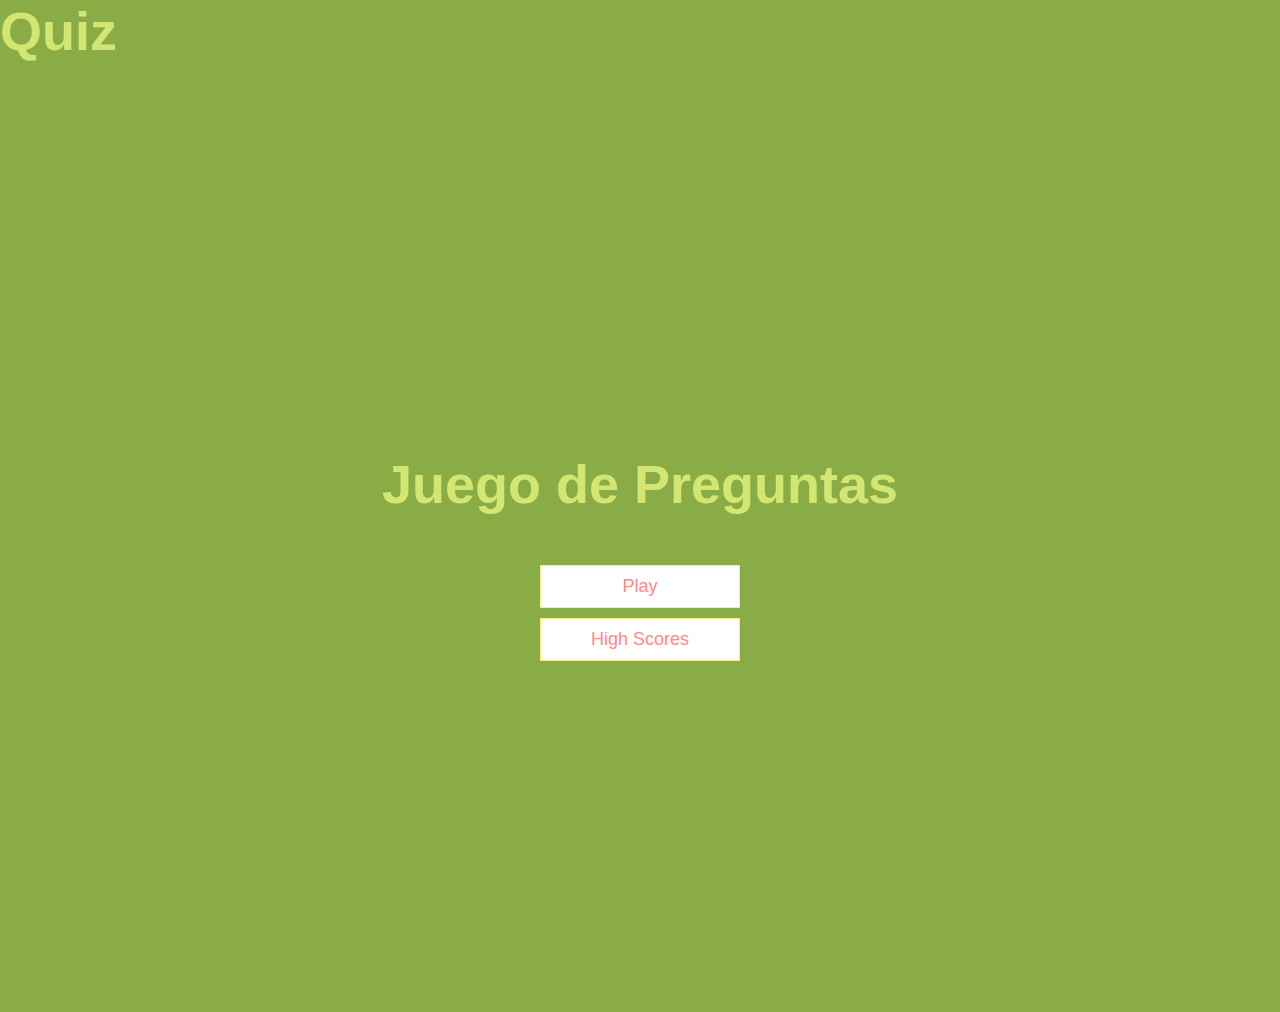
<file: Juego Catedra para la paz/index.html>
<!DOCTYPE html>
<html lang="es">
<head>
    <meta charset="UTF-8">
    <meta name="viewport" content="width=device-width, initial-scale=1.0">
    <meta http-equiv="X-UA-Compatible" content="IE=7">
    <title>Juego</title>
    <link rel="stylesheet" href="app.css">
</head>
<body>
    <H1>Quiz</H1>
    <div class="container">
        <div id="home" class="flex-center flex-column">
            <h1>Juego de Preguntas</h1>
            <a class="btn" href="/game.html">Play</a>
            <a class="btn" href="/highscore.html">High Scores</a>
        </div>
    </div>
</body>
</html>
</file>
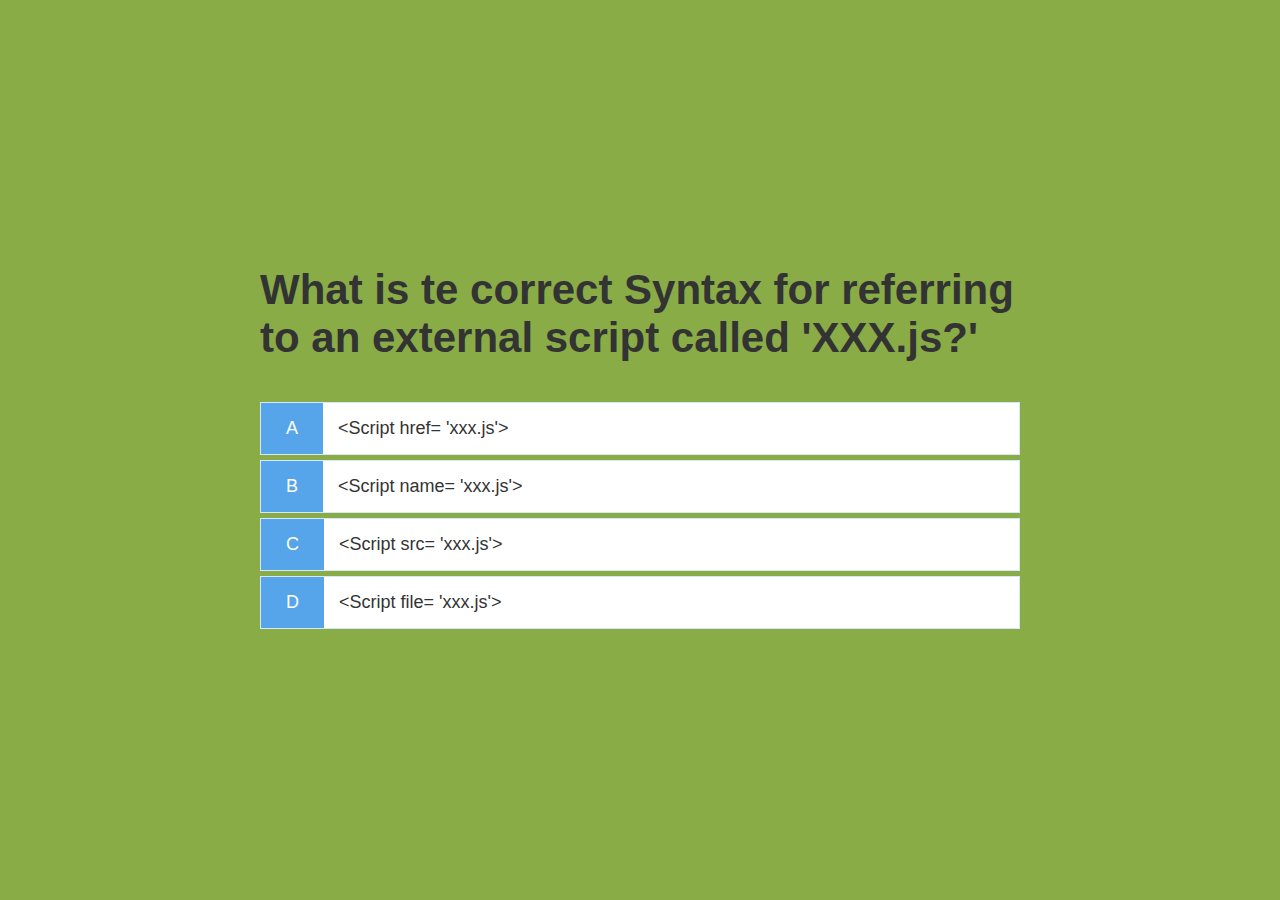
<file: Juego Catedra para la paz/game.html>
<!DOCTYPE html>
<html lang="es">
<head>
    <meta charset="UTF-8">
    <meta name="viewport" content="width=device-width, initial-scale=1.0">
    <meta http-equiv="X-UA-Compatible" content="IE=7">
    <title>Quick Quiz - Play</title>
    <link rel="stylesheet" href="app.css">
    <link rel="stylesheet" href="game.css">
</head>
<body>
    <div class="container">
        <div id="game" class="justify-center flex-column">
            <h2 id="question">What is the answer to this question?</h2>

            <div class="choice-container">
                <p class="choice-prefix">A</p>
                <p class="choice-text" data-number="1">Choice 1</p>
            </div>

            <div class="choice-container">
                <p class="choice-prefix">B</p>
                <p class="choice-text" data-number="2">Choice 2</p>
            </div>

            <div class="choice-container">
                <p class="choice-prefix">C</p>
                <p class="choice-text" data-number="3">Choice 3</p>
            </div>

            <div class="choice-container">
                <p class="choice-prefix">D</p>
                <p class="choice-text" data-number="4">Choice 4</p>
            </div>
            
        </div>
    </div>
    <script src="game.js"></script>
</body>
</html>
</file>
<file: Juego Catedra para la paz/app.css>
:root {
    background-color: #89AC46;
    font-size: 62.5%;
}
*{
    box-sizing: border-box;
    font-family: Arial, Helvetica, sans-serif;
    margin: 0;
    padding: 0;
    color: #333;
}

h1,
h2,
h3,
h4 {
    margin-bottom: 1rem;
}

h1 {
    font-size: 5.4rem;
    color: #D3E671;
    margin-bottom: 5rem;
}

h1 > span{
    font-size: 2.4rem;
    font-weight: 500;
}

h2 {
    font-size: 4.2rem;
    margin-bottom: 4rem;
    font-weight: 700;
}

h3 {
    font-size: 2.8rem;
    font-weight: 500;
}

/* UTILITIES*/

.container {
    width: 100vw;
    height: 100vh;
    display: flex;
    justify-content: center;
    align-items: center;
    max-width: 80rem;
    margin: 0 auto;
    padding: 2rem;
}

.container > * {
    width: 100%;
}

.flex-column {
    display: flex;
    flex-direction: column;
}

.flex-center {
    justify-content: center;
    align-items: center;
}

.justify-center {
    justify-content: center;
}

.text-center {
    text-align: center;
}

.hidden {
    display: none;
}

/*BOTONES*/

.btn {
    font-size: 1.8rem;
    padding: 1rem 0;
    width: 20rem;
    text-align: center;
    border: 0.1rem solid #F8ED8C;
    margin-bottom: 1rem;
    text-decoration: none;
    color: #FF8989;
    background-color: white;
}

.btn:hover {
    cursor: pointer;
    box-shadow: 0 0.4rem 0 rgba(86, 185, 235, 0.5);
    transform: translateY(-0.1rem);
    transition: transform 150ms;
}

.btn[disabled]:hover {
    cursor: not-allowed;
    box-shadow:none;
    transition: none;
}

/*v*/
</file>
<file: Juego Catedra para la paz/game.css>
.choice-container {
    display: flex;
    margin-bottom: 0.5rem;
    width: 100%;
    font-size: 1.8rem;
    border: 0.1rem solid rgb(86,165,235,0.25);
    background-color: white;
}

.choice-container:hover {
    cursor: pointer;
    box-shadow: 0 0.4rem 0 rgba(101, 224, 165, 0.813);
    transform: translateY(-0.1rem);
    transition: transform 150ms;
}

.choice-prefix {
    padding: 1.5rem 2.5rem;
    background-color: #56a5eb;
    color: white;
}

.choice-text {
    padding: 1.5rem;
    width: 100%;

}
</file>
